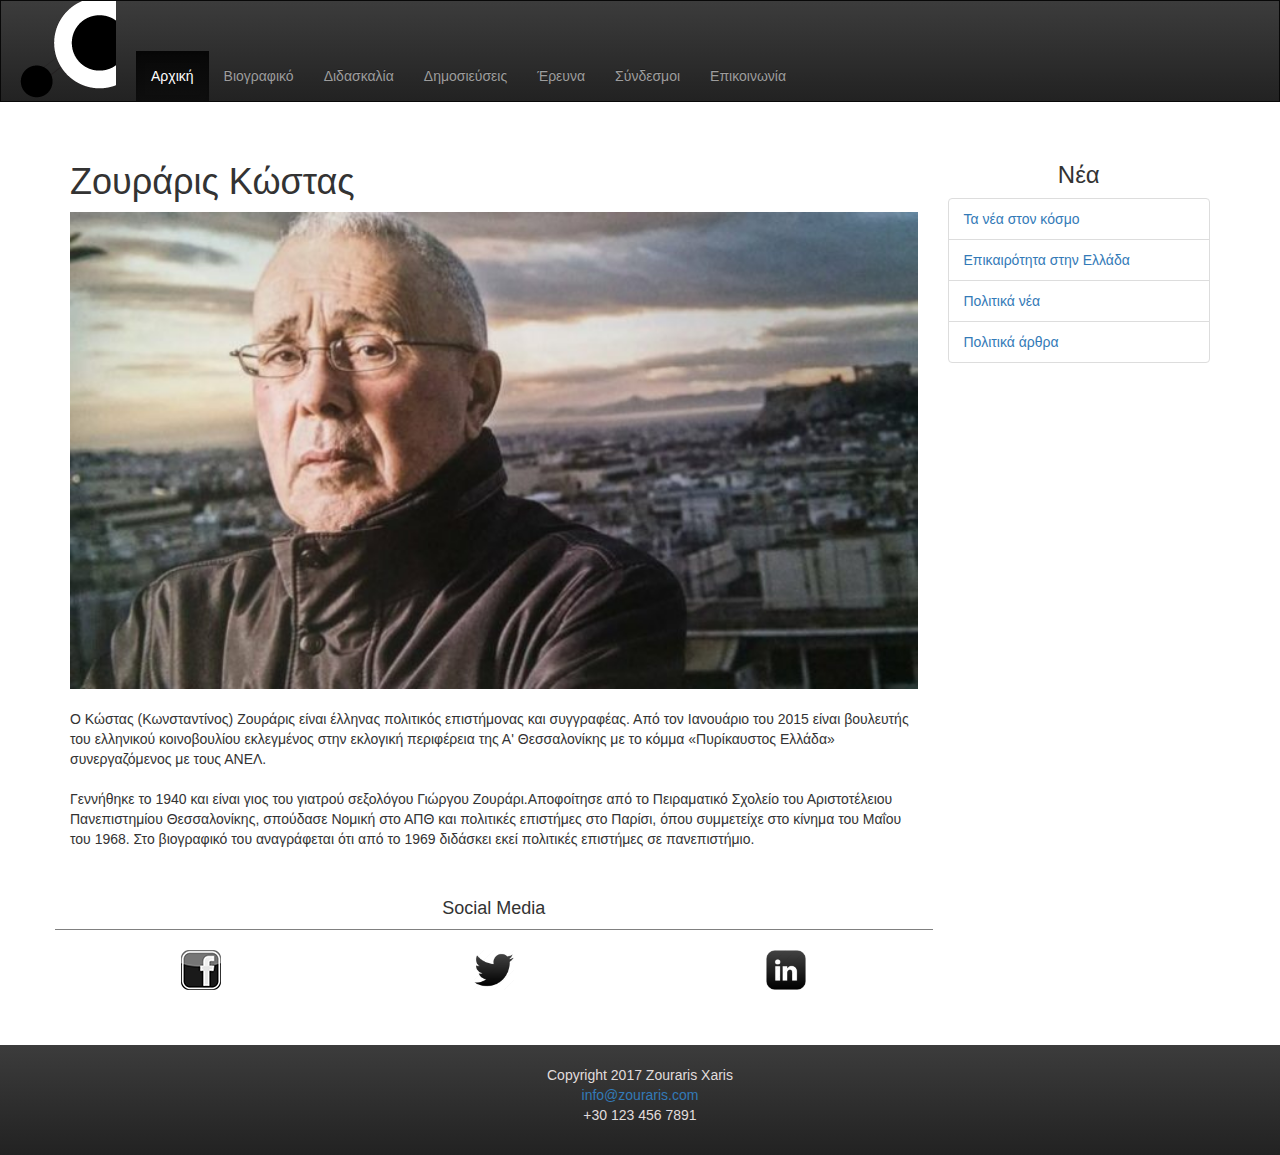
<file: index.html>
<!DOCTYPE html>
<html xmlns="http://www.w3.org/1999/xhtml" lang="el"> 
    <head> 
        <meta charset="UTF-8">
        <title>Κώστας Ζουράρις</title> 
        <link rel="icon" href="assets/favicon.png" type="image/x-icon"/>
        <link rel="shortcut icon" href="assets/favicon.png" type="image/x-icon"/>
        <link rel="stylesheet" href= "assets/lib/bootstrap/css/bootstrap-theme.min.css">
        <link rel="stylesheet" href= "assets/lib/bootstrap/css/bootstrap-theme.min.css.map">
        <link rel="stylesheet" href= "assets/lib/bootstrap/css/bootstrap.min.css">
        <script type="text/javascript" src="assets/lib/bootstrap/js/bootstrap.js"></script>
        <script type="text/javascript" src="assets/lib/bootstrap/js/bootstrap.min.js"></script>
        <script type="text/javascript" src="assets/lib/bootstrap/js/npm.js"></script>
        <link rel="stylesheet" href="https://maxcdn.bootstrapcdn.com/bootstrap/3.3.7/css/bootstrap.min.css">
        <script src="https://ajax.googleapis.com/ajax/libs/jquery/3.1.1/jquery.min.js"></script>
        <script src="https://maxcdn.bootstrapcdn.com/bootstrap/3.3.7/js/bootstrap.min.js"></script>
        <link rel="stylesheet" href="assets/style.min.css">
        <meta name="viewport" content="width=device-width, initial-scale=1">
    </head> 
    <body>
 
        <nav class="navbar navbar-inverse">
          <div class="container-fluid">
            <div class="navbar-header">
              <button type="button" class="navbar-toggle" data-toggle="collapse" data-target="#myNavbar">
                <span class="icon-bar"></span>
                <span class="icon-bar"></span>
                <span class="icon-bar"></span>
              </button>
            <a href="index.html" style=" margin-top:0px"><img src="assets/Zouraris.png"  alt="logo"></a>
            </div>
            <div class="collapse navbar-collapse" id="myNavbar">
              <ul class="nav navbar-nav">
                <li class="active"><a href="index.html">Αρχική</a></li>
                <li><a href="bio.html">Βιογραφικό <span class="sr-only">(current)</span></a></li>
                <li><a href="teaching.html">Διδασκαλία</a></li>
                <li><a href="publications.html">Δημοσιεύσεις</a></li>
                <li><a href="research.html">Έρευνα</a></li>
                <li><a href="links.html">Σύνδεσμοι</a></li>
                <li><a href="contact.html">Επικοινωνία</a></li>
              </ul>
            </div>
          </div>
        </nav>
        <div class="col-md-12 content">
            <div class="container">
                <div class="row">
                  <div class="main-content col-md-9">
                      <h1>Ζουράρις Κώστας</h1>
                      <img id="profil" src="assets/zoyraris-portrait.jpg" alt="profil foto">
                      <p>
                      Ο Κώστας (Κωνσταντίνος) Ζουράρις είναι έλληνας πολιτικός επιστήμονας και συγγραφέας. Από τον Ιανουάριο του 2015 είναι βουλευτής του ελληνικού κοινοβουλίου εκλεγμένος στην εκλογική περιφέρεια της Α' Θεσσαλονίκης με το κόμμα «Πυρίκαυστος Ελλάδα» συνεργαζόμενος με τους ΑΝΕΛ.
                      </p>
                      <p>
                      Γεννήθηκε το 1940 και είναι γιος του γιατρού σεξολόγου Γιώργου Ζουράρι.Αποφοίτησε από το Πειραματικό Σχολείο του Αριστοτέλειου Πανεπιστημίου Θεσσαλονίκης, σπούδασε Νομική στο ΑΠΘ και πολιτικές επιστήμες στο Παρίσι, όπου συμμετείχε στο κίνημα του Μαΐου του 1968. Στο βιογραφικό του αναγράφεται ότι από το 1969 διδάσκει εκεί πολιτικές επιστήμες σε πανεπιστήμιο.
                      </p>
                      <div class="social row">
                          <h4>Social Media</h4>
                          <div class="col-md-4">
                              <a href="https://www.facebook.com/" target="_blank">
                                  <img src="assets/fb40.png" width="40" height="40" alt="Facebook">
                              </a>
                          </div>
                          <div class="col-md-4">
                              <a href="https://twitter.com/?lang=en" target="_blank" >
                                  <img src="assets/twitter%2040.png" width="40" height="40" alt="Twitter" >
                              </a>
                          </div>
                          <div class="col-md-4">
                              <a href="https://www.linkedin.com/uas/login" target="_blank">
                                  <img src="assets/linkedin%2040.png" width="40" height="40" alt="Linkedin">
                              </a>
                          </div>
                      </div>
                  </div>
                  <aside class="col-md-3">
                    <header>
                      <h3>Νέα</h3>
                    </header>
                    <ul class="list-group">
                      <li class="list-group-item"><a href="http://www.bbc.com/news" target="_blank">Τα νέα στον κόσμο </a></li>
                      <li class="list-group-item"><a href="http://www.in.gr/" target="_blank">Επικαιρότητα στην Ελλάδα </a></li>
                      <li class="list-group-item"><a href="http://newpost.gr/politiki" target="_blank">Πολιτικά νέα </a></li>
                      <li class="list-group-item"><a href="https://www.eklogika.gr/articles" target="_blank">Πολιτικά άρθρα </a></li>
                      </ul>
                  </aside>
              </div>
            </div>
        </div>
        <div class="col-md-12">
            <footer class="row navbar-inverse bg-inverse">
                <div class="container">
                    <ul>
                      <li>Copyright 2017 Zouraris Xaris</li>
                      <li><a href="mailto:info@zouraris.com">info@zouraris.com</a></li>
                      <li>+30 123 456 7891</li>
                    </ul> 
                </div>
            </footer>
        </div>
        
    </body> 
</html>
</file>
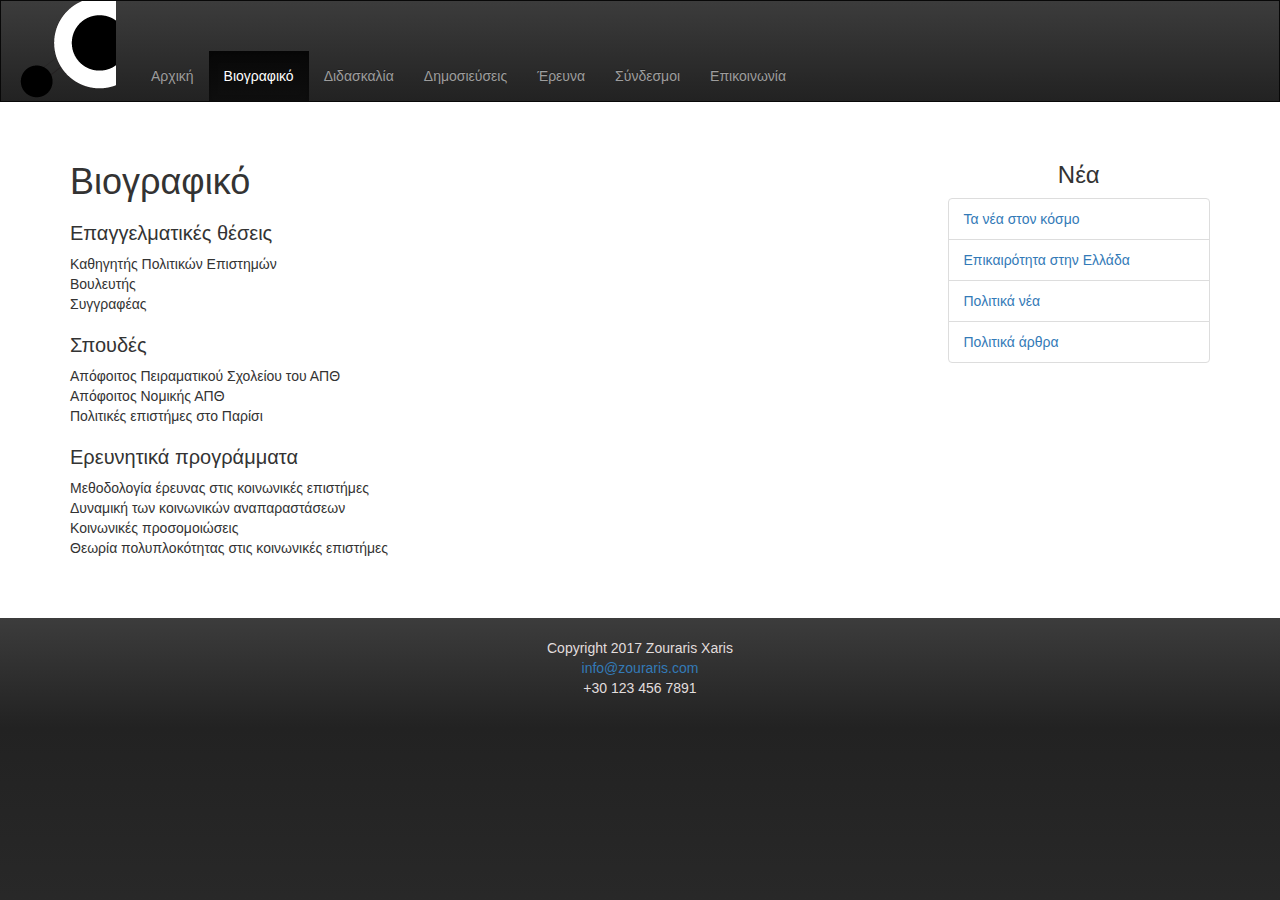
<file: bio.html>
<!DOCTYPE html>
<html xmlns="http://www.w3.org/1999/xhtml" lang="el"> 
    <head> 
        <meta charset="UTF-8">
        <title>Κώστας Ζουράρις</title> 
        <link rel="icon" href="assets/favicon.png" type="image/x-icon"/>
        <link rel="shortcut icon" href="assets/favicon.png" type="image/x-icon"/>
        <link rel="stylesheet" href= "assets/lib/bootstrap/css/bootstrap-theme.min.css">
        <link rel="stylesheet" href= "assets/lib/bootstrap/css/bootstrap-theme.min.css.map">
        <link rel="stylesheet" href= "assets/lib/bootstrap/css/bootstrap.min.css">
        <script type="text/javascript" src="assets/lib/bootstrap/js/bootstrap.js"></script>
        <script type="text/javascript" src="assets/lib/bootstrap/js/bootstrap.min.js"></script>
        <script type="text/javascript" src="assets/lib/bootstrap/js/npm.js"></script>
        <link rel="stylesheet" href="https://maxcdn.bootstrapcdn.com/bootstrap/3.3.7/css/bootstrap.min.css">
        <script src="https://ajax.googleapis.com/ajax/libs/jquery/3.1.1/jquery.min.js"></script>
        <script src="https://maxcdn.bootstrapcdn.com/bootstrap/3.3.7/js/bootstrap.min.js"></script>
        <link rel="stylesheet" href="assets/style.min.css">
        <meta name="viewport" content="width=device-width, initial-scale=1">
        
        
    </head> 
    <body>
        <nav class="navbar navbar-inverse"> 
          <div class="container-fluid">
            <div class="navbar-header">
              <button type="button" class="navbar-toggle" data-toggle="collapse" data-target="#myNavbar">
                <span class="icon-bar"></span>
                <span class="icon-bar"></span>
                <span class="icon-bar"></span>                        
              </button>
            <a href="index.html" style=" margin-top:0px"><img src="assets/Zouraris.png" alt="logo"></a>       
            </div>
            <div class="collapse navbar-collapse" id="myNavbar">
              <ul class="nav navbar-nav">
                <li><a href="index.html">Αρχική</a></li>
                <li class="active"><a href="bio.html">Βιογραφικό <span class="sr-only">(current)</span></a></li>
                <li><a href="teaching.html">Διδασκαλία</a></li>
                <li><a href="publications.html">Δημοσιεύσεις</a></li>
                <li><a href="research.html">Έρευνα</a></li>
                <li><a href="links.html">Σύνδεσμοι</a></li>
                <li><a href="contact.html">Επικοινωνία</a></li>   
              </ul>
            </div>
          </div>
        </nav>
        <div class="col-md-12 content">
            <div class="container">
                <div class="row">
                    <div class="main-content col-md-9">
                        <h1>Βιογραφικό </h1>
                        <p>
                          <h2>Επαγγελματικές θέσεις</h2>
                          <ul class="list-group list-unstyled">
                              <li>Καθηγητής Πολιτικών Επιστημών </li>
                              <li>Βουλευτής</li>
                              <li>Συγγραφέας</li>
                          </ul>
                        </p>    
                        <p>
                          <h2>Σπουδές</h2>
                          <ul class="list-group list-unstyled">
                              <li>Απόφοιτος Πειραματικού Σχολείου του ΑΠΘ </li>
                              <li>Απόφοιτος Νομικής ΑΠΘ </li>
                              <li>Πολιτικές επιστήμες στο Παρίσι</li>
                           </ul>
                        </p>
                        <p>
                          <h2>Ερευνητικά προγράμματα</h2>
                          <ul class="list-group list-unstyled">
                              <li>Μεθοδολογία έρευνας στις κοινωνικές επιστήμες </li>
                              <li>Δυναμική των κοινωνικών αναπαραστάσεων </li>
                              <li>Κοινωνικές προσομοιώσεις </li>
                              <li>Θεωρία πολυπλοκότητας στις κοινωνικές επιστήμες  </li>
                           </ul>
                        </p>
                    </div>
                    <aside class="col-md-3">
                      <header>
                        <h3>Νέα</h3>
                      </header>
                      <ul class="list-group">
                        <li class="list-group-item"><a href="http://www.bbc.com/news" target="_blank">Τα νέα στον κόσμο </a></li>
                        <li class="list-group-item"><a href="http://www.in.gr/" target="_blank">Επικαιρότητα στην Ελλάδα </a></li>
                        <li class="list-group-item"><a href="http://newpost.gr/politiki" target="_blank">Πολιτικά νέα </a></li>
                        <li class="list-group-item"><a href="https://www.eklogika.gr/articles" target="_blank">Πολιτικά άρθρα </a></li>
                      </ul>
                    </aside>
                </div>
            </div>
        </div>
        <div class="col-md-12">
            <footer class="row navbar-inverse bg-inverse">
                <div class="container">
                    <ul>
                      <li>Copyright 2017 Zouraris Xaris</li>
                      <li><a href="mailto:info@zouraris.com">info@zouraris.com</a></li>
                      <li>+30 123 456 7891</li>
                    </ul> 
                </div>
            </footer>
        </div>
    </body> 
</html>
</file>
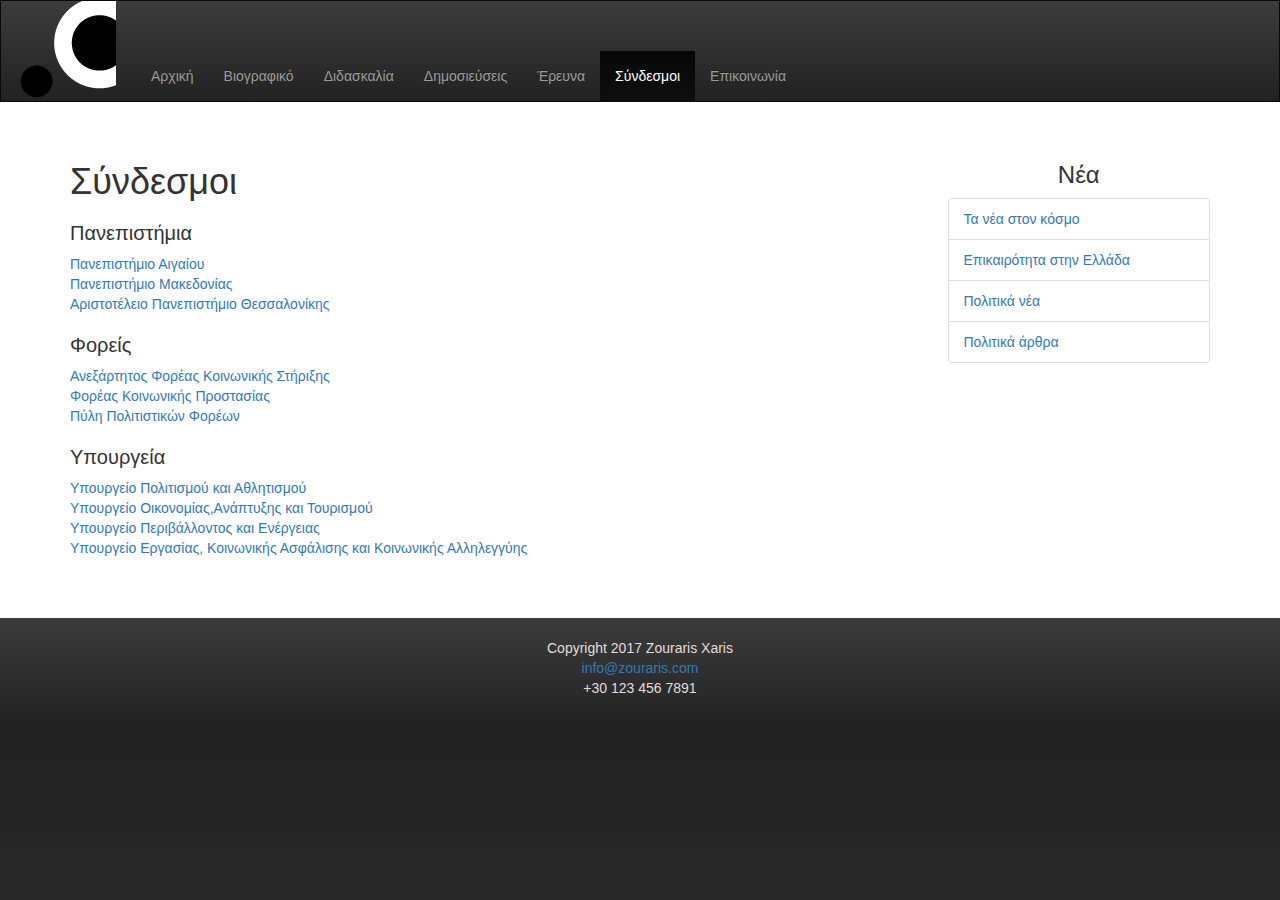
<file: links.html>
<!DOCTYPE html>
<html xmlns="http://www.w3.org/1999/xhtml" lang="el"> 
    <head> 
        <meta charset="UTF-8">
        <title>Κώστας Ζουράρις</title> 
        <link rel="icon" href="assets/favicon.png" type="image/x-icon"/>
        <link rel="shortcut icon" href="assets/favicon.png" type="image/x-icon"/>
        <link rel="stylesheet" href= "assets/lib/bootstrap/css/bootstrap-theme.min.css">
        <link rel="stylesheet" href= "assets/lib/bootstrap/css/bootstrap-theme.min.css.map">
        <link rel="stylesheet" href= "assets/lib/bootstrap/css/bootstrap.min.css">
        <script type="text/javascript" src="assets/lib/bootstrap/js/bootstrap.js"></script>
        <script type="text/javascript" src="assets/lib/bootstrap/js/bootstrap.min.js"></script>
        <script type="text/javascript" src="assets/lib/bootstrap/js/npm.js"></script>
        <link rel="stylesheet" href="https://maxcdn.bootstrapcdn.com/bootstrap/3.3.7/css/bootstrap.min.css">
        <script src="https://ajax.googleapis.com/ajax/libs/jquery/3.1.1/jquery.min.js"></script>
        <script src="https://maxcdn.bootstrapcdn.com/bootstrap/3.3.7/js/bootstrap.min.js"></script>
        <link rel="stylesheet" href="assets/style.min.css">
        <meta name="viewport" content="width=device-width, initial-scale=1">
        
    </head> 
    <body>
        <nav class="navbar navbar-inverse">
          <div class="container-fluid">
            <div class="navbar-header">
              <button type="button" class="navbar-toggle" data-toggle="collapse" data-target="#myNavbar">
                <span class="icon-bar"></span>
                <span class="icon-bar"></span>
                <span class="icon-bar"></span>
              </button>
            <a href="index.html" style=" margin-top:0px"><img src="assets/Zouraris.png"  alt="logo"></a>
            </div>
            <div class="collapse navbar-collapse" id="myNavbar">
              <ul class="nav navbar-nav">
                <li><a href="index.html">Αρχική</a></li>
                <li><a href="bio.html">Βιογραφικό <span class="sr-only">(current)</span></a></li>
                <li><a href="teaching.html">Διδασκαλία</a></li>
                <li><a href="publications.html">Δημοσιεύσεις</a></li>
                <li><a href="research.html">Έρευνα</a></li>
                <li class="active"><a href="links.html">Σύνδεσμοι</a></li>
                <li><a href="contact.html">Επικοινωνία</a></li>
              </ul>
            </div>
          </div>
        </nav>
        <div class="col-md-12 content">
            <div class="container">
                <div class="row">
                    <div class="main-content col-md-9">
                        <h1>Σύνδεσμοι </h1>
                        <p>
                          <h2>Πανεπιστήμια</h2>
                          <ul class="list-group list-unstyled">
                            <li><a href="http://www.aegean.gr/" target="_blank">Πανεπιστήμιο Αιγαίου </a></li>
                            <li><a href="http://www.uom.gr/modules.php?op=modload&name=Departments&file=index&categorymenu=2" target="_blank">Πανεπιστήμιο Μακεδονίας </a></li>
                            <li><a href="https://www.auth.gr/" target="_blank">Αριστοτέλειο Πανεπιστήμιο Θεσσαλονίκης</a></li>
                          </ul>
                        </p>     
                        <p>
                          <h2>Φορείς</h2>
                          <ul class="list-group list-unstyled">
                            <li> <a href="https://www.socialsupport.gov.cy/" target="_blank">Ανεξάρτητος Φορέας Κοινωνικής Στήριξης </a></li>
                            <li><a href="https://et.diavgeia.gov.gr/f/fkpaadimtrif" target="_blank">Φορέας Κοινωνικής Προστασίας</a> </li>
                            <li><a href="http://drasis.culture.gr/" target="_blank"> Πύλη Πολιτιστικών Φορέων</a> </li>
                           </ul>
                        </p>
                        <p>
                          <h2>Υπουργεία</h2>
                          <ul class="list-group list-unstyled">
                            <li><a href="http://www.minedu.gov.gr/" target="_blank"> Υπουργείο Πολιτισμού και Αθλητισμού </a> </li>
                            <li><a href="http://www.mnec.gr/" target="_blank">Υπουργείο Οικονομίας,Ανάπτυξης και Τουρισμού </a>  </li>
                            <li><a href="http://www.ypeka.gr/" target="_blank"> Υπουργείο Περιβάλλοντος και Ενέργειας </a> </li>
                            <li><a href="http://www.ypakp.gr/" target="_blank"> Υπουργείο Εργασίας, Κοινωνικής Ασφάλισης και Κοινωνικής Αλληλεγγύης</a></li>
                           </ul>
                        </p>
                    </div>
                  <aside class="col-md-3">
                    <header>
                      <h3>Νέα</h3>
                    </header>
                    <ul class="list-group">
                      <li class="list-group-item"><a href="http://www.bbc.com/news" target="_blank">Τα νέα στον κόσμο </a></li>
                      <li class="list-group-item"><a href="http://www.in.gr/" target="_blank">Επικαιρότητα στην Ελλάδα </a></li>
                      <li class="list-group-item"><a href="http://newpost.gr/politiki" target="_blank">Πολιτικά νέα </a></li>
                      <li class="list-group-item"><a href="https://www.eklogika.gr/articles" target="_blank">Πολιτικά άρθρα </a></li>
                    </ul>
                  </aside>
                </div>
            </div>
        </div>
        <div class="col-md-12">
            <footer class="row navbar-inverse bg-inverse">
                <div class="container">
                    <ul>
                      <li>Copyright 2017 Zouraris Xaris</li>
                      <li><a href="mailto:info@zouraris.com">info@zouraris.com</a></li>
                      <li>+30 123 456 7891</li>
                    </ul> 
                </div>
            </footer>
        </div>
        
    </body> 
</html>
</file>
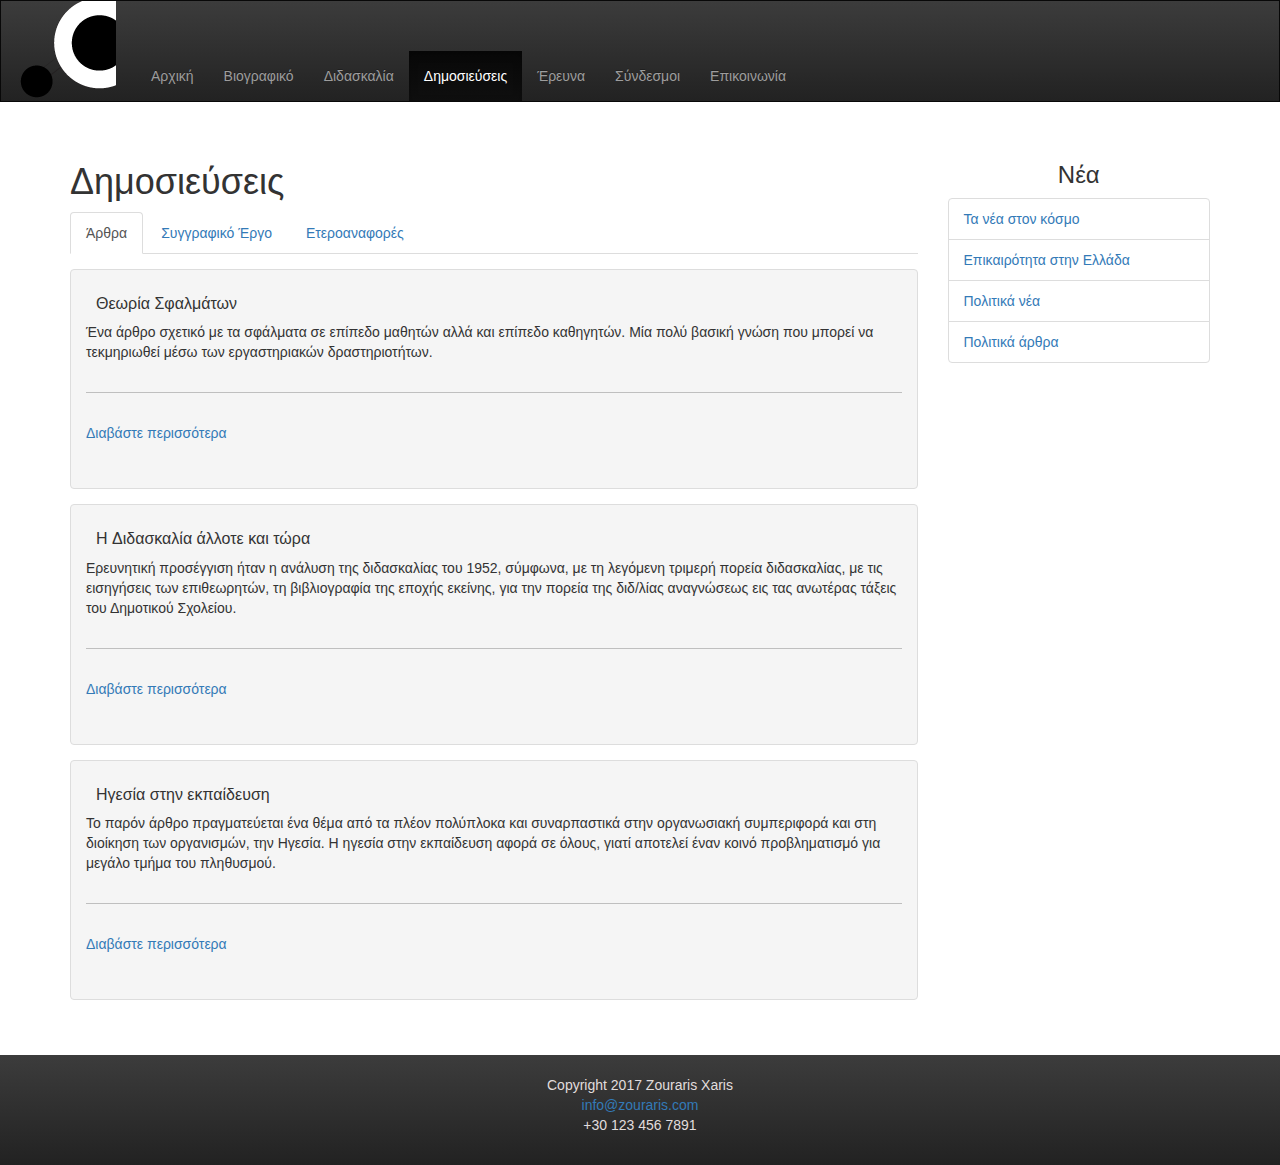
<file: publications.html>
<!DOCTYPE html>
<html xmlns="http://www.w3.org/1999/xhtml" lang="el"> 
    <head> 
        <meta charset="UTF-8">
        <title>Κώστας Ζουράρις</title> 
        <link rel="icon" href="assets/favicon.png" type="image/x-icon"/>
        <link rel="shortcut icon" href="assets/favicon.png" type="image/x-icon"/>
        <link rel="stylesheet" href= "assets/lib/bootstrap/css/bootstrap-theme.min.css">
        <link rel="stylesheet" href= "assets/lib/bootstrap/css/bootstrap-theme.min.css.map">
        <link rel="stylesheet" href= "assets/lib/bootstrap/css/bootstrap.min.css">
        <script type="text/javascript" src="assets/lib/bootstrap/js/bootstrap.js"></script>
        <script type="text/javascript" src="assets/lib/bootstrap/js/bootstrap.min.js"></script>
        <script type="text/javascript" src="assets/lib/bootstrap/js/npm.js"></script>
        <link rel="stylesheet" href="https://maxcdn.bootstrapcdn.com/bootstrap/3.3.7/css/bootstrap.min.css">
        <script src="https://ajax.googleapis.com/ajax/libs/jquery/3.1.1/jquery.min.js"></script>
        <script src="https://maxcdn.bootstrapcdn.com/bootstrap/3.3.7/js/bootstrap.min.js"></script>
        <script type="text/javascript" src="assets/expandtext.min.js"></script>
        <script type="text/javascript" src="assets/expandstext.min.js"></script>
        <script type="text/javascript" src="assets/expandsstext.min.js"></script>
        <link rel="stylesheet" href="assets/style.min.css">
        <meta name="viewport" content="width=device-width, initial-scale=1">
        
    </head> 
    <body>
       <nav class="navbar navbar-inverse">
        <div class="container-fluid">
          <div class="navbar-header">
            <button type="button" class="navbar-toggle" data-toggle="collapse" data-target="#myNavbar">
              <span class="icon-bar"></span>
              <span class="icon-bar"></span>
              <span class="icon-bar"></span>
            </button>
          <a href="index.html" style=" margin-top:0px"><img src="assets/Zouraris.png"  alt="logo"></a>
          </div>
          <div class="collapse navbar-collapse" id="myNavbar">
            <ul class="nav navbar-nav">
              <li ><a href="index.html">Αρχική</a></li>
              <li><a href="bio.html">Βιογραφικό <span class="sr-only">(current)</span></a></li>
              <li><a href="teaching.html">Διδασκαλία</a></li>
              <li class="active"><a href="publications.html">Δημοσιεύσεις</a></li>
              <li><a href="research.html">Έρευνα</a></li>
              <li><a href="links.html">Σύνδεσμοι</a></li>
              <li><a href="contact.html">Επικοινωνία</a></li>
            </ul>
          </div>
        </div>
      </nav>
        <div class="col-md-12 content">
          <div class="container">
            <div class="row">
              <div class="main-content col-md-9">
                <h1>Δημοσιεύσεις</h1>
                <!-- Nav tabs -->
                <ul class="nav nav-tabs" role="tablist">
                  <li role="presentation" class="active"><a href="#home" aria-controls="home" role="tab" data-toggle="tab">Άρθρα</a></li>
                  <li role="presentation"><a href="#profile" aria-controls="profile" role="tab" data-toggle="tab">Συγγραφικό Έργο</a></li>
                  <li role="presentation"><a href="#messages" aria-controls="messages" role="tab" data-toggle="tab">Ετεροαναφορές</a></li>
                </ul>
                <!-- Tab panes -->
                <div class="tab-content">
                  <div role="tabpanel" class="tab-pane active" id="home">  
                     <div class="publicationArticle">
                          <h4 class="panel-title">Θεωρία Σφαλμάτων </h4>  
                          <div class="excerpt">
                            <p>Ένα άρθρο σχετικό με τα σφάλματα σε επίπεδο μαθητών αλλά και επίπεδο καθηγητών.
                            Μία πολύ βασική γνώση που μπορεί να τεκμηριωθεί μέσω των εργαστηριακών δραστηριοτήτων.</p>
                          </div>  
                          <div class="continueArticle">
                            <p>Κάθε μέτρηση είναι η σύγκριση ενός μεγέθους με κάποιο άλλο που παίρνουμε ως μονάδα. Η διαδικασία της μέτρησης εμπεριέχει πάντοτε ένα σφάλμα.
                            Με άλλα λόγια ποτέ δεν μπορούμε να μετρήσουμε ένα μέγεθος με απόλυτη ακρίβεια. Αυτό το γεγονός είναι δυνατό να το αντιληφθούμε καλύτερα αν
                            θεωρήσουμε ότι όλα τα μεγέθη που θέλουμε να μετρήσουμε είναι άρρητοι αριθμοί. Δηλαδή αριθμοί με άπειρα και μη περιοδικά ψηφία. Έτσι όταν
                            δίνουμε το αποτέλεσμα μιας μέτρησης, αυτό είναι πάντα μια προσέγγιση της πραγματικής τιμής. Το πόσο κοντά είναι αυτή η προσέγγιση στο
                            πραγματικό μέγεθος με το συγκεκριμένο πείραμα,  εξαρτάται τόσο από την ακρίβεια των οργάνων που χρησιμοποιούμε όσο και από τις δεξιότητες
                            του πειραματιστή.</p>
                          <div>
                                <p>Δείτε ολόκληρο το <a href="http://dide.ker.sch.gr/ekfe/epiloges/6_artra/diafora_epistimoarthra.html" target="_blank">άρθρο</a></p>
                          </div>
                         </div>  
                          <div class="expand">
                              <a href="#" data-description="Διαβάστε λιγότερα">Διαβάστε περισσότερα
                                  <span class="downIcon"></span>
                              </a>
                          </div> 
                     </div>
                     <div class="publicationArticles">
                          <h4 class="panel-title">H Διδασκαλία άλλοτε και τώρα </h4>  
                          <div class="excerpt">
                            <p>Ερευνητική προσέγγιση ήταν η ανάλυση της διδασκαλίας του 1952, σύμφωνα, με τη λεγόμενη τριμερή πορεία 
                                διδασκαλίας, με τις εισηγήσεις των  επιθεωρητών, τη βιβλιογραφία της εποχής εκείνης, για την πορεία 
                                της διδ/λίας αναγνώσεως εις τας ανωτέρας τάξεις του Δημοτικού  Σχολείου.</p>
                          </div>  
                          <div class="continueArticles">
                            <p>Εστιάσαμε  στην επιρροή της διδασκαλίας από τους μεγάλους διδασκάλους-εκπαιδευτικούς του διδασκαλείου της
                                Θεσσαλονίκης, Παπανούτσο και  Οικονόμου. Συγκεκριμένα αναλύθηκε χειρόγραφη εισήγηση της Δασκάλας-Διευθύντριας
                                σε ενδοσχολική επιμόρφωση του Σχολείου το 1952. Αναλύσαμε  το περιεχόμενο της διδακτικής, τη θεμελίωση των 
                                βασικών παιδαγωγικών αρχών και πρακτικών, τη μάθηση και τη διδασκαλία, τις διδακτικές αρχές του μαθήματος 
                                της γλώσσας, τη μεθοδολογία και τις μεθόδους  της παιδαγωγικής επιστήμης και φτάσαμε στην ομαδοσυνεργατική 
                                διδασκαλία του σήμερα, η οποία εξασφαλίζει συνθήκες  αυθεντικής επικοινωνίας, με όρους ισότιμης συμμετοχής.</p>
                          <div>
                                <p>Δείτε ολόκληρο το <a href="http://www.scientific-journal-articles.org/greek/free-online-journals/education/education-articles/gaitanidou-athanasia/gaitanidou-athanasia-teaching-past-and-present.htm" target="_blank">άρθρο</a></p>
                          </div>
                         </div>  
                          <div class="expands">
                              <a href="#" data-description="Διαβάστε λιγότερα">Διαβάστε περισσότερα
                                  <span class="downIcon"></span>
                              </a>
                          </div> 
                     </div>
                     <div class="publicationArticless">
                          <h4 class="panel-title">Ηγεσία στην εκπαίδευση </h4>  
                          <div class="excerpt">
                            <p>Το παρόν άρθρο πραγματεύεται ένα θέμα από τα πλέον πολύπλοκα και συναρπαστικά στην οργανωσιακή 
                                συμπεριφορά και στη διοίκηση των οργανισμών, την Ηγεσία. Η ηγεσία στην εκπαίδευση αφορά σε όλους, 
                                γιατί αποτελεί έναν κοινό προβληματισμό για μεγάλο τμήμα του πληθυσμού.</p>
                          </div>  
                          <div class="continueArticless">
                            <p>Η πολιτεία οφείλει να λάβει υπόψη τις όλο και αυξανόμενες εκπαιδευτικές ανάγκες με το τεράστιο κοινωνικό 
                                και οικονομικό κόστος. Συγχρόνως απαιτείται η σωστή ηγεσία καθοδήγηση από εξειδικευμένα άτομα προκειμένου 
                                να αναβαθμίσουν και να βελτιώσουν ποιοτικά το δημόσιο τομέα παιδείας, καταπολεμώντας τις δυσκολίες στην 
                                εφαρμογή της, όπως έλλειψη εξιδεικευμένου προσωπικού,  έλλειψη χρονοδιαγραμμάτων, γραφειοκρατία, οικονομική 
                                ύφεση.
                              </p>
                              <p>Η αναφορά στις έννοιες που μελετώνται, τα είδη ηγεσίας στην εκπαίδευση, οι σύγχρονες μορφές ηγεσίας, η 
                                  εφαρμογή τους ή μη στην Ελλάδα και την Ευρώπη, έγινε με τη χρήση διαθέσιμων δεικτών από την Ελληνική 
                                  Στατιστική Υπηρεσία και του Υπουργείου  Παιδείας, από συστηματική βιβλιογραφική ανασκόπηση, καθώς και 
                                  από αναζήτηση στο διαδίκτυο.</p>
                          <div>
                                <p>Δείτε ολόκληρο το <a href="http://www.scientific-journal-articles.org/greek/free-online-journals/education/education-articles/mouriki-maria/leadership-in-education-maria-mouriki.htm" target="_blank">άρθρο</a></p>
                          </div>
                         </div>  
                          <div class="expandss">
                              <a href="#" data-description="Διαβάστε λιγότερα">Διαβάστε περισσότερα
                                  <span class="downIcon"></span>
                              </a>
                          </div> 
                     </div>
                  </div>
                  <div role="tabpanel" class="tab-pane" id="profile">
                    <p>
                      <ul class="list-unstyled">
                        <li>
                          <div class="row">
                            <div class="col-sm-3">
                              <img src="assets/book1.jpg" width="162" height="253" alt="Book 1">
                            </div>
                            <div class="col-sm-9">
                              <h3>Ελληνική Δημοκρατία</h3>
                              <span>
                                Το νέο βιβλίο του Κώστα Ζουράρι για την Ελληνική Δημοκρατία αποτελεί ουσιαστικά ένα διάλογο με εταίρους/συν-πολίτες του,
                                για το δημοκρατικό καθεστώς μετά την λεγόμενη "μεταπολίτευση", την πτώση της Χούντας. Με συνεχείς αναδρομές στην πρώτη
                                μεταπολίτευση του εμφυλίου 1946-1949, συμβάλει στην κατανόηση για την δεύτερη μεταπολίτευση της χώρας.
                              </span>
                            </div>
                          </div>
                        </li>
                        <li>
                          <div class="row">
                            <div class="col-sm-3">
                              <img src="assets/book%202.jpg" width="162" height="253" alt="Book 1">
                            </div>
                            <div class="col-sm-9">
                              <h3>Εν αινίγματι πρόσωπα</h3>
                              <span>Μαρτυρίκια προσωποκεντρικής πολιτικής</span>
                            </div>
                          </div>
                        </li>
                        <li>
                          <div class="row">
                            <div class="col-sm-3">
                              <img src="assets/book%203.jpg" width="162" height="253" alt="Book 1">
                            </div>
                            <div class="col-sm-9">
                              <h3>'ξηγητάρια</h3>
                              <span>Μια φορά κι ένα καιρό ήταν ένας γλυκούλης κούνουψ, μικρούλης, γαλανός και γρήγορος σαν κούνουψ.
                                Πριν όμως από τον γαλανό μικρούλη κούνουψ, ήταν ένας μεγάλος ιέραξ, τρομερός λαίλαψ, κι όλο κυνηγούσε τον γαλανούλη κούνουψ, για να του μάθει ορθογραφία.Μαθηματικά δεν ήξερε ο ιέραξ.
                              </span>
                            </div>
                          </div>
                        </li>
                      </ul>
                    </p>
                  </div>
                  <div role="tabpanel" class="tab-pane" id="messages">
                    <p>
                    <ul class="list-group list-unstyled">
                      <li>Θεωρία Σφαλμάτων (104) </li>
                      <li>H Διδασκαλία άλλοτε και τώρα (205) </li>
                      <li>Ηγεσία στην εκπαίδευση (140)  </li>
                    </ul>
                    </p>
                  </div>
                </div>
              </div>
              <aside class="col-md-3">
                <header>
                  <h3>Νέα</h3>
                </header>
                <ul class="list-group">
                  <li class="list-group-item"><a href="http://www.bbc.com/news" target="_blank">Τα νέα στον κόσμο </a></li>
                  <li class="list-group-item"><a href="http://www.in.gr/" target="_blank">Επικαιρότητα στην Ελλάδα </a></li>
                  <li class="list-group-item"><a href="http://newpost.gr/politiki" target="_blank">Πολιτικά νέα </a></li>
                  <li class="list-group-item"><a href="https://www.eklogika.gr/articles" target="_blank">Πολιτικά άρθρα </a></li>
                </ul>
              </aside>
            </div>
          </div>
        </div>
        <div class="col-md-12">
            <footer class="row navbar-inverse bg-inverse">
                <div class="container">
                    <ul>
                      <li>Copyright 2017 Zouraris Xaris</li>
                      <li><a href="mailto:info@zouraris.com">info@zouraris.com</a></li>
                      <li>+30 123 456 7891</li>
                    </ul> 
                </div>
            </footer>
        </div>
    </body> 
</html>
</file>
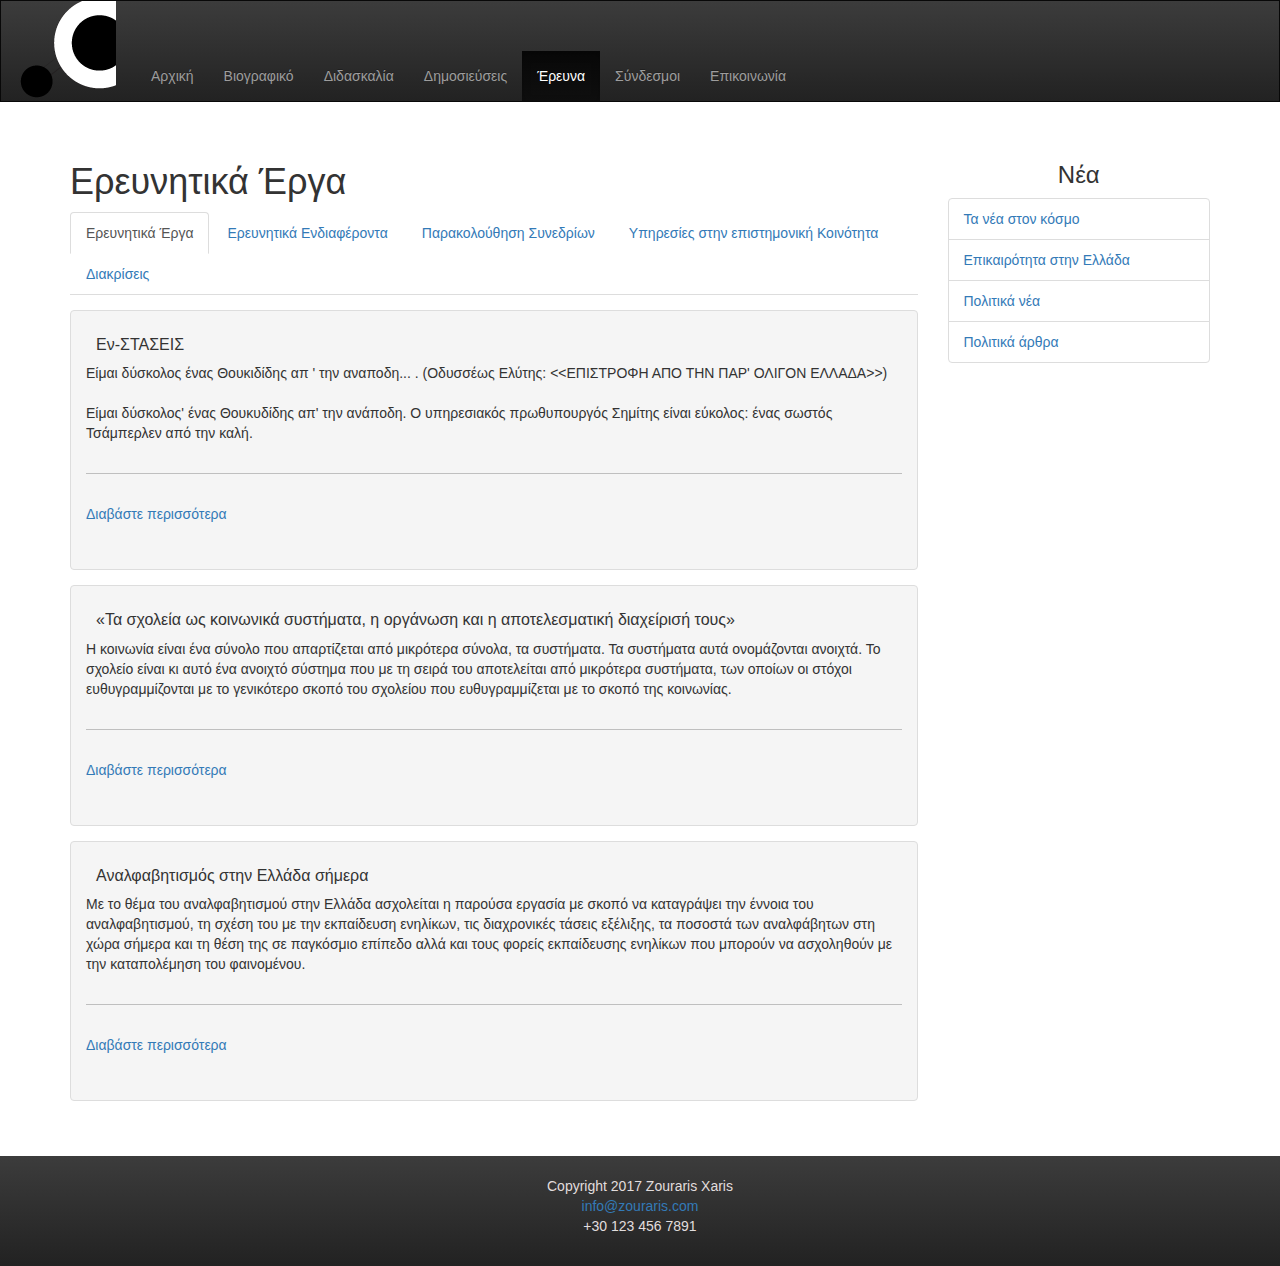
<file: research.html>
<!DOCTYPE html>
<html xmlns="http://www.w3.org/1999/xhtml" lang="el"> 
    <head> 
        <meta charset="UTF-8">
        <title>Κώστας Ζουράρις</title> 
        <link rel="icon" href="assets/favicon.png" type="image/x-icon"/>
        <link rel="shortcut icon" href="assets/favicon.png" type="image/x-icon"/>
        <link rel="stylesheet" href= "assets/lib/bootstrap/css/bootstrap-theme.min.css">
        <link rel="stylesheet" href= "assets/lib/bootstrap/css/bootstrap-theme.min.css.map">
        <link rel="stylesheet" href= "assets/lib/bootstrap/css/bootstrap.min.css">
        <script type="text/javascript" src="assets/lib/bootstrap/js/bootstrap.js"></script>
        <script type="text/javascript" src="assets/lib/bootstrap/js/bootstrap.min.js"></script>
        <script type="text/javascript" src="assets/lib/bootstrap/js/npm.js"></script>
        <link rel="stylesheet" href="https://maxcdn.bootstrapcdn.com/bootstrap/3.3.7/css/bootstrap.min.css">
        <script src="https://ajax.googleapis.com/ajax/libs/jquery/3.1.1/jquery.min.js"></script>
        <script src="https://maxcdn.bootstrapcdn.com/bootstrap/3.3.7/js/bootstrap.min.js"></script>
        <script type="text/javascript" src="assets/expandtext.min.js"></script>
        <script type="text/javascript" src="assets/expandstext.min.js"></script>
        <script type="text/javascript" src="assets/expandsstext.min.js"></script>
        <link rel="stylesheet" href="assets/style.min.css">
        <meta name="viewport" content="width=device-width, initial-scale=1">
        
    </head> 
    <body>
        <nav class="navbar navbar-inverse"> 

          <div class="container-fluid">

            <div class="navbar-header">
              <button type="button" class="navbar-toggle" data-toggle="collapse" data-target="#myNavbar">
                <span class="icon-bar"></span>
                <span class="icon-bar"></span>
                <span class="icon-bar"></span>                        
              </button>
            <a href="index.html" style=" margin-top:0px"><img src="assets/Zouraris.png" alt="logo"></a>       
            </div>
            <div class="collapse navbar-collapse" id="myNavbar">
              <ul class="nav navbar-nav">
                <li><a href="index.html">Αρχική</a></li>
                <li><a href="bio.html">Βιογραφικό <span class="sr-only">(current)</span></a></li>
                <li><a href="teaching.html">Διδασκαλία</a></li>
                <li><a href="publications.html">Δημοσιεύσεις</a></li>
                <li class="active"><a href="research.html">Έρευνα</a></li>
                <li><a href="links.html">Σύνδεσμοι</a></li>
                <li><a href="contact.html">Επικοινωνία</a></li> 
              </ul>
            </div>
          </div>
        </nav>
        <div class="col-md-12 content">
            <div class="container">
                <div class="row">
                    <div class="main-content col-md-9">
                      <h1>Ερευνητικά Έργα</h1>
                      <!-- Nav tabs -->
                        <ul class="nav nav-tabs" role="tablist">
                          <li role="presentation" class="active"><a href="#home" aria-controls="home" role="tab" data-toggle="tab">Ερευνητικά Έργα</a></li>
                          <li role="presentation"><a href="#profile" aria-controls="profile" role="tab" data-toggle="tab">Ερευνητικά Ενδιαφέροντα</a></li>
                          <li role="presentation"><a href="#messages" aria-controls="messages" role="tab" data-toggle="tab">Παρακολούθηση Συνεδρίων</a></li>

                          <li role="presentation"><a href="#koinotina" aria-controls="koinotina" role="tab" data-toggle="tab">Υπηρεσίες στην επιστημονική Κοινότητα</a></li>
                            <li role="presentation"><a href="#diakriseis" aria-controls="diakriseis" role="tab" data-toggle="tab">Διακρίσεις</a></li>
                        </ul>
                        <!-- Tab panes -->
                        <div class="tab-content">
                          <div role="tabpanel" class="tab-pane active" id="home">
                            <div class="publicationArticle">
                                  <h4 class="panel-title">Εν-ΣΤΑΣΕΙΣ</h4>  
                                  <div class="excerpt">
                                    <p>Είμαι δύσκολος ένας Θουκιδίδης απ ' την αναποδη... . (Οδυσσέως Ελύτης:  &lt;&lt;ΕΠΙΣΤΡΟΦΗ ΑΠΟ ΤΗΝ 
                                        ΠΑΡ' ΟΛΙΓΟΝ ΕΛΛΑΔΑ&gt;&gt;)</p>
                                       <p>Είμαι δύσκολος' ένας Θουκυδίδης απ' την ανάποδη. Ο υπηρεσιακός πρωθυπουργός Σημίτης είναι 
                                           εύκολος: ένας σωστός Τσάμπερλεν από την καλή.</p>
                                  </div>  
                                  <div class="continueArticle">
                                    <p>Είμαι δύσκολος ένας Θουκιδίδης απ ' την αναποδη... . (Οδυσσέως Ελύτης: &lt;&lt;ΕΠΙΣΤΡΟΦΗ ΑΠΟ ΤΗΝ
                                            ΠΑΡ' ΟΛΙΓΟΝ ΕΛΛΑΔΑ&gt;&gt;) Είμαι δύσκολος' ένας Θουκυδίδης απ' την ανάποδη. Ο υπηρεσιακός
                                            πρωθυπουργός Σημίτης είναι εύκολος: ένας σωστός Τσάμπερλεν από την καλή.
                                            Την του Μονάχου(1). Ο κύριος Σημίτης, ήδη, με την πρωθυπουργική του προϋπηρεσία, προτείνει
                                            στον ελληνικό λαό, μετεκλογικώς, ένα κοινωνικό και εθνικό Μόναχο ενδοτισμού στις έξωθεν πιέσεις,
                                            άκρας αποσυνθέσεως του κοινωνικού ιστού, Μάαστριχτ μιας κοινωνίας αποκλεισμού των φτωχών, διότι
                                            θα ενισχύονται συνεχώς οι ολίγοι της οικονομικής ολιγαρχίας και ένα συνολικό αποτέλεσμα
                                            πολιτιστικής αφασίας. Στο δε εθνικό επίπεδο, θα έχουμε από τον κύριο Τσάμπερλεν-Σημίτη, εν
                                            ονόματι της σωφροσύνης και της διαφυλάξεως της ειρήνης, αυτό που, ήδη, έχουμε υποστεί μία
                                            ακατάπαυστη άλλυσο πρωτοβουλίας των άλλων και αβουλίας δικής μας, όπου αλυσοδεμένοι σε τρίπτυχα
                                            ντροπής τύπου Ιμια - Γαύδος - Δερύνεια, θα χάσουμε την εθνική μας κυριαρχία, έχοντας επί πλέον
                                            κερδήσει ως σημίτειον εκσυγχρονισμό, την &lt;&lt;φιλειρηνιχή&gt;&gt; μας ατίμωση, με το Μόναχο του
                                            Τσάμπερλεν να μη μας έχει διδάξει σωφροσύνη. Ο Σημίτης έχει ήδη δώσει οκτώ μήνες γραφής χειρισμών
                                            και πέραν αυτών, διάβασα με προσοχή, λόγω επαγγέλματος, το διαφημιστικό του πονημάτιο
                                            περί &lt;&lt;ισχυρής&gt;&gt; και ηχηρής Ελλάδας, κ.τ.λ.</p>
                                      <p>
                                      <span>
                                         <header>
                                          <h5>Λίστα σχετικών δημοσιεύσεων</h5>
                                        </header>
                                        <ul class="list-unstyled">
                                            <li>Τα νέα </li>
                                            <li>Καθημερινή</li>
                                            <li>ΑΠΘ </li>
                                            <li>Πολιτικά άρθρα </li>
                                        </ul> 
                                      </span>
                                      </p>
                                      <p>                                     
                                        <iframe src="https://www.youtube.com/embed/xtAwUwTfc08" allowfullscreen style="width:100%; height:450px;"></iframe>
                                      </p>
                                 </div>  
                                  <div class="expand">
                                      <a href="#" data-description="Διαβάστε λιγότερα">Διαβάστε περισσότερα
                                          <span class="downIcon"></span>
                                      </a>
                                  </div> 
                             </div>
                             <div class="publicationArticles">
                                  <h4 class="panel-title">«Τα σχολεία ως κοινωνικά συστήματα, η οργάνωση και η αποτελεσματική διαχείρισή τους»</h4>  
                                  <div class="excerpt">
                                    <p>Η κοινωνία είναι ένα σύνολο που απαρτίζεται από μικρότερα σύνολα, τα συστήματα. Τα συστήματα αυτά 
                                        ονομάζονται ανοιχτά. Το σχολείο είναι κι αυτό ένα ανοιχτό σύστημα που με τη σειρά του αποτελείται 
                                        από μικρότερα συστήματα, των οποίων οι στόχοι ευθυγραμμίζονται με το γενικότερο σκοπό του σχολείου 
                                        που ευθυγραμμίζεται με το σκοπό της κοινωνίας.</p>
                                  </div>  
                                  <div class="continueArticles">
                                    <p>
                                        Η κοινωνία είναι ένα σύνολο που απαρτίζεται από μικρότερα σύνολα, τα συστήματα. Τα συστήματα αυτά ονομάζονται ανοιχτά. Το σχολείο είναι κι αυτό ένα ανοιχτό σύστημα που με τη σειρά του αποτελείται από μικρότερα συστήματα, των οποίων οι στόχοι ευθυγραμμίζονται με το γενικότερο σκοπό του σχολείου που ευθυγραμμίζεται με το σκοπό της κοινωνίας. Τα κυριότερα μέρη των ανοιχτών κοινωνικών συστημάτων είναι οι εισροές τους, το περιβάλλον (που επηρεάζει διαρκώς το σύστημα), το μέρος όπου γίνονται οι διεργασίες των εισροών και οι εκροές τους, που είναι τα αποτελέσματα της διεργασίας των εισροών στην κοινωνία. Η Αχιλλοπούλειος Σχολή Καΐρου είναι ένα σχολείο που έχει τα χαρακτηριστικά ενός ανοιχτού κοινωνικού συστήματος. Σε όλα τα ανοιχτά συστήματα υπάρχει η τυπική και η άτυπη οργάνωση του συστήματος. Η τυπική οργάνωση ανταποκρίνεται στους κανονισμούς και τη δομή του συστήματος και είναι η επίσημη οργάνωση του σχολείου. Η άτυπη είναι η ανεπίσημη οργάνωση του σχολείου και έχει να κάνει με την προσωπικότητα, τις ανάγκες και τα ενδιαφέροντα του κάθε μέλους του συστήματος και μπορεί να επηρεάσει σε σημαντικό βαθμό τις επιδόσεις των μελών του συστήματος. Το περιβάλλον του σχολείου είναι στενά συνδεδεμένο με τη λειτουργία του. Οι αλλαγές του έχουν αντίκτυπο στο σχολείο και μπορεί να προκύψουν από αυτό εξωτερικοί κίνδυνοι για την ομαλή λειτουργία του. Ο ηγέτης του σχολείου, για να καταφέρει να αντιμετωπίσει τα προβλήματα που προκύπτουν μπορεί να υιοθετήσει το ολιστικό μοντέλο διοίκησης και να προσαρμόσει ένα διαφορετικό στιλ ηγεσίας του μοντέλου αυτού στο κάθε φορά διαφορετικό συγκείμενο. Το ολιστικό μοντέλο αποτελείται από πέντε στιλ: α) το παιδαγωγικό στιλ, β) το εποικοδομητικό στιλ, γ) το συμμετοχικό στιλ, δ) το επιχειρηματικό στιλ και ε) το στιλ ανάπτυξης προσωπικού. Ο ηγέτης του σχολείου κάθε φορά, ανάλογα με τις περιστάσεις, κρίνει ποιο είναι το πιο κατάλληλο στιλ και το υιοθετεί για να έχει το καλύτερο δυνατό αποτέλεσμα.
                                      </p>
                                      <p>
                                          <img src="assets/zoyraris-portrait.jpg" style="height=auto; width=100%;" class="img-responsive" alt="zouraris foto"/>
                                      </p>
                                 </div>  
                                  <div class="expands">
                                      <a href="#" data-description="Διαβάστε λιγότερα">Διαβάστε περισσότερα
                                          <span class="downIcon"></span>
                                      </a>
                                  </div> 
                             </div>
                             <div class="publicationArticless">
                                  <h4 class="panel-title">Αναλφαβητισμός στην Ελλάδα σήμερα </h4>  
                                  <div class="excerpt">
                                    <p>Με το θέμα του αναλφαβητισμού στην Ελλάδα ασχολείται η παρούσα εργασία με σκοπό να καταγράψει την 
                                        έννοια του αναλφαβητισμού, τη σχέση του με την εκπαίδευση ενηλίκων, τις διαχρονικές τάσεις εξέλιξης,
                                        τα ποσοστά των αναλφάβητων στη χώρα σήμερα και τη θέση της σε παγκόσμιο επίπεδο αλλά και τους φορείς 
                                        εκπαίδευσης ενηλίκων που μπορούν να ασχοληθούν με την καταπολέμηση του φαινομένου.
                                      </p>
                                  </div>  
                                  <div class="continueArticless">
                                    <p> Με το θέμα του αναλφαβητισμού στην Ελλάδα ασχολείται η παρούσα εργασία με σκοπό να καταγράψει την έννοια του αναλφαβητισμού, τη σχέση του με την εκπαίδευση ενηλίκων, τις διαχρονικές τάσεις εξέλιξης, τα ποσοστά των αναλφάβητων στη χώρα σήμερα και τη θέση της σε παγκόσμιο επίπεδο αλλά και τους φορείς εκπαίδευσης ενηλίκων που μπορούν να ασχοληθούν με την καταπολέμηση του φαινομένου.
                                            Στην Ελλάδα τα ποσοστά του αναλφαβητισμού παραμένουν ακόμα σε ψηλά επίπεδα, περίπου 4% του συνόλου του πληθυσμού ηλικίας 15+. Αν και αυτά είναι τα επίσημα δεδομένα που καταγράφονται από την ΕΣΥΕ αλλά και από την Unesco στην πραγματικότητα είναι πολύ μεγαλύτερα αν συνυπολογίσουμε όχι μόνο τους οργανικά αναλφάβητους, που καταγράφονται στις προηγούμενες στατιστικές, αλλά επίσης, έστω κατά προσέγγιση, τα άτομα που δεν έχουν τελειώσει την υποχρεωτική 9ετή φοίτηση και αυτά που θεωρούνται αναλφάβητα σύμφωνα με τις νέες όψεις της έννοιας: ψηφιακά, τεχνολογικά, κοινωνικά κ.λπ.
                                            Με τα νέα δεδομένα ο αλφαβητισμός συνδέεται με την ανάπτυξη της ικανότητας της διά βίου μάθησης. Η δια βίου μάθηση, ως στρατηγική της Λισσαβόνας, στοχεύει  στην ενεργό συμμετοχή των ατόμων στη διαμόρφωση της μορφωτικής τους εξέλιξης.
                                    </p> 
                                    <p>Το πρόβλημα ωστόσο του φυσικαλισμού 
                                    ήταν ότι υιοθετούσε άκριτα τους ορισμούς των φιλοσόφων του βίου και των νεο-καντιανών περί «κοινωνίας» 
                                    ως χώρου του ανορθολογικού βιώματος και της κατανόησης και περί «φύσης» ως χώρου της ορθολογικής 
                                    εξήγησης και έσπευδε να πάρει το μέρος της εξήγησης κατά της κατανόησης χωρίς να θέσει ερωτήματα που 
                                    αφορούσαν τον κοινωνικό προσδιορισμό τόσο των κατανοητικών ενεργημάτων των ανθρώπων όσο και των 
                                    θεωρητικοποιήσεων και των πειραματικών διευθετήσεων και τεχνολογιών τους που επιτρέπουν την πρόσβασή 
                                    τους προς τη φύση.</p>
                                 </div>  
                                  <div class="expandss">
                                      <a href="#" data-description="Διαβάστε λιγότερα">Διαβάστε περισσότερα
                                          <span class="downIcon"></span>
                                      </a>
                                  </div> 
                             </div>

                              
                              
                              
                              
                              
                              
                              <!--<p>
                                  <div class="panel-group" id="accordion" role="tablist" aria-multiselectable="true">
                                    <div class="panel panel-default">
                                      <div class="panel-heading" role="tab" id="headingOne">
                                          <h4 class="panel-title">  </h4>
                                          <span>
                                                                                        </span>
                                          <div><a role="button" data-toggle="collapse" data-parent="#accordion" href="#collapseOne" aria-expanded="false" aria-controls="collapseOne">
                                         περισσότερα...
                                          </a></div>
                                      </div>
                                      <div id="collapseOne" class="panel-collapse collapse" role="tabpanel" aria-labelledby="headingOne">
                                        <div class="panel-body">

                                        </div>
                                      </div>
                                    </div>
                                    <div class="panel panel-default">
                                      <div class="panel-heading" role="tab" id="headingTwo">
                                          <h4 class="panel-title"></h4>
                                          <span>
                                              
                                          </span>
                                          <div>
                                            <a role="button" data-toggle="collapse" data-parent="#accordion" href="#collapseTwo" aria-expanded="false" aria-controls="collapseTwo">
                                           περισσότερα...
                                            </a>
                                          </div>
                                      </div>
                                      <div id="collapseTwo" class="panel-collapse collapse" role="tabpanel" aria-labelledby="headingTwo">
                                        <div class="panel-body">
                                          <span>
                                            
                                          </span>
                                        </div>
                                      </div>
                                    </div>
                                    <div class="panel panel-default">
                                      <div class="panel-heading" role="tab" id="headingThree">
                                          <h4 class="panel-title"> </h4>
                                          <span>
                                              
                                          </span>
                                          <div>
                                            <a role="button" data-toggle="collapse" data-parent="#accordion" href="#collapseThree" aria-expanded="false" aria-controls="collapseThree">
                                         περισσότερα...
                                            </a>
                                          </div>
                                      </div>
                                      <div id="collapseThree" class="panel-collapse collapse" role="tabpanel" aria-labelledby="headingThree">
                                        <div class="panel-body">
                                          <span>
                                           
                                          </span>
                                        </div>
                                      </div>
                                    </div>
                                  </div>
                              </p>-->
                          </div>
                          <div role="tabpanel" class="tab-pane" id="profile">
                              <p>
                                <ul class="list-unstyled">
                                    <li>
                                        <div class="row">
                                            <div class="col-sm-9">
                                                <h3>Ανθρωπολογία</h3>
                                                <span>Με τον όρο ανθρωπολογία εννοείται η επιστήμη που μελετά τον άνθρωπο και τους ανθρώπινους
                                                  πολιτισμούς. Αντικείμενο έρευνας αποτελούν οι πηγές και η ανάπτυξη των ανθρώπινων κοινωνιών,
                                                  καθώς και οι διαφορές που παρουσιάζουν μεταξύ τους. Η λέξη ανθρωπολογία ετυμολογείται από τις
                                                  ελληνικές λέξεις άνθρωπος και λόγος. Οι ανθρωπολόγοι επιχειρούν  έτσι διερευνώντας το φάσμα
                                                  της ανθρώπινης συμπεριφοράς και δραστηριότητας, να επιτύχουν την πλήρη περιγραφή των
                                                  πολιτισμικών και κοινωνικών φαινομένων.
                                                </span>
                                            </div>
                                        </div>
                                    </li>

                                    <li>
                                        <div class="row">
                                            <div class="col-sm-9">
                                                <h3>Κοινωνιολογία</h3>
                                                <span>Με τον όρο κοινωνιολογία (κοινωνία+λόγος) εννοείται γενικότερα η μελέτη της κοινωνίας.
                                                  Αναλυτικότερα η κοινωνιολογία είναι η επιστημονική μελέτη της κοινωνικής συμπεριφοράς, της
                                                  προέλευσής της, της ανάπτυξής της, της οργάνωσης της κοινωνίας και των θεσμών της. Ως επιστήμη
                                                  ανήκει στο πεδίο των κοινωνικών επιστημών και διερευνά την κοινωνική ζωή διακριτών ατόμων,
                                                  ομάδων και κοινωνιών. Ενίοτε η κοινωνιολογία ορίζεται ως σπουδή των κοινωνικών αλληλεπιδράσεων.
                                                  Είναι σχετικά νέα επιστήμη και αναπτύχθηκε στις αρχές του 19ου αιώνα. Εξετάζει τους κοινωνικούς
                                                  κανόνες που συνδέουν και διαχωρίζουν τους ανθρώπους όχι μόνον ως άτομα, αλλά ως μέλη ομάδων,
                                                  οργανώσεων και θεσμών. Ενδιαφέρεται για την συμπεριφορά των ατόμων ως κοινωνικά όντα και συνεπώς
                                                  το κοινωνιολογικό πεδίο έρευνας ποικίλει από την ανάλυση της συμπεριφοράς των ατόμων στην μεταξύ
                                                  τους επικοινωνία έως την ανάλυση παγκόσμιων κοινωνικών διαδικασιών.
                                                </span>
                                            </div>
                                        </div>
                                    </li>
                                    <li>
                                        <div class="row">
                                            <div class="col-sm-9">
                                                <h3>Πολιτικές Επιστήμες</h3>
                                                <span>
                                                  Πολιτική επιστήμη είναι η κοινωνική επιστήμη η οποία μελετά τις σχέσεις εξουσίας μέσα σε
                                                  μια κοινωνία.Μελετά τους θεσμούς, το λόγο και έργα τους που έχουν υποχρεωτικό χαρακτήρα,
                                                  τα πολιτικά συστήματα και τις πολιτικές ιδέες.Η σύγχρονη πολιτική επιστήμη αποτελεί εξέλιξη
                                                  της Επιστήμης του Κράτους και της Θετικής Κοινωνιολογίας, που αρχικά μελετούσαν τις σχέσεις
                                                  εξουσίας οι οποίες προκύπτουν μόνο από το κράτος.
                                                </span>
                                            </div>
                                        </div>
                                    </li>
                                </ul>
                              </p>
                          </div>
                          <div role="tabpanel" class="tab-pane" id="messages">
                              <p>
                                <ul class="list-group list-unstyled">
                                  <li class=""> Ζουράρις. (1997), «Διαδικασία Εργασίας: Θεωρίες και μύθος», εισήγηση στο Συνέδριο που διοργάνωσε το περιοδικό «ΟΥΤΟΠΙΑ» με θέμα «Η απελευθερωτική προοπτική του Μαρξισμού», Εθνικό Μετσόβειο Πολυτεχνείο 9-10-11 Μαΐου. </li>
                                  <li class="">Ζουράρις. (2001), «Κοινωνικές ανισότητες και σύγχρονος καπιταλισμός: το τέλος των τάξεων; Κριτική επισκόπηση των θεωριών της Ριζοσπαστικής Πολιτικής Οικονομίας», εισήγηση στο συνέδριο του Ιδρύματος Σάκη Καράγιωργα με θέμα «Κοινωνικές Ανισότητες και Κοινωνικός Αποκλεισμός», Πανεπιστήμιο Μακεδονίας, 27-29 Νοεμβρίου, Θεσσαλονίκη.</li>
                                  <li class="">Ζουράρις. (1997), «Η Προσέγγιση της Ρύθμισης: Προβλήματα μεθοδολογίας, κατεύθυνσης και ταυτότητας», εισήγηση στο Συνέδριο «Η αναδρομή στον Marx: Το νόημα της Μαρξικής Σκέψης στην Κοινωνική Θεωρία Σήμερα», που διοργανώθηκε από την Σχολή Κοινωνικών Επιστημών του Πανεπιστημίου της Κρήτης (Χανιά, 25-26 Σεπτεμβρίου 1992).</li>
                                  <li class="">Ζουράρις. (2002), «Η Τέχνη της Ρύθμισης: Πράξεις, κατεύθυνσης και κρίσεις ταυτότητας», εισήγηση στο Συνέδριο «Η διαλογή στον Μάρξ: Το νόημα της Μαρξικής Σκέψης στην Κοινωνική Θεωρία Σήμερα», που διοργανώθηκε από την Σχολή Κοινωνικών Επιστημών του Πανεπιστημίου της Κρήτης (Χανιά, 25-26 Σεπτεμβρίου 1992).</li>
                                </ul>
                              </p>
                          </div>
                          <div role="tabpanel" class="tab-pane" id="koinotina">
                              <p>
                                <ul class="list-group list-unstyled">
                                  <li class="">Μεθοδολογία έρευνας στις κοινωνικές επιστήμες </li>
                                  <li class="">Δυναμική των κοινωνικών αναπαραστάσεων </li>
                                  <li class="">Κοινωνικές προσομοιώσεις </li>
                                  <li class="">Θεωρία πολυπλοκότητας στις κοινωνικές επιστήμες  </li>
                                </ul>
                              </p>
                          </div>
                          <div role="tabpanel" class="tab-pane" id="diakriseis">
                              <p>
                                <ul class="list-group list-unstyled">
                                  <li class="">1977-79: Τιμητική υποτροφία για την σειρά εισαγωγής στο Τμήμα Οικονομικών του Πανεπιστημίου Γαλλίας. </li>
                                  <li class="">1988-1992: MSc και PhD χρηματοδοτούμενα από υποτροφία του ΙΚΥ μετά από συμμετοχή σε διεθνή διαγωνισμό. </li>
                                  <li class="">2005: Βραβείο Κοινωνικής  Αλληλεγγύης </li>
                                </ul>
                              </p>
                          </div>
                        </div>
                    </div> 
                    <aside class="col-md-3">
                      <header>
                        <h3>Νέα</h3>
                      </header>
                        <ul class="list-group">
                          <li class="list-group-item"><a href="http://www.bbc.com/news" target="_blank">Τα νέα στον κόσμο </a></li>
                          <li class="list-group-item"><a href="http://www.in.gr/" target="_blank">Επικαιρότητα στην Ελλάδα </a></li>
                          <li class="list-group-item"><a href="http://newpost.gr/politiki" target="_blank">Πολιτικά νέα </a></li>
                          <li class="list-group-item"><a href="https://www.eklogika.gr/articles" target="_blank">Πολιτικά άρθρα </a></li>    
                        </ul>
                    </aside>
                </div>    
            </div>
        </div>    
        <div class="col-md-12">
            <footer class="row navbar-inverse bg-inverse">
                <div class="container">
                    <ul>
                      <li>Copyright 2017 Zouraris Xaris</li>
                      <li><a href="mailto:info@zouraris.com">info@zouraris.com</a></li>
                      <li>+30 123 456 7891</li>
                    </ul> 
                </div>
            </footer>
        </div>
        
    </body> 
</html>
</file>
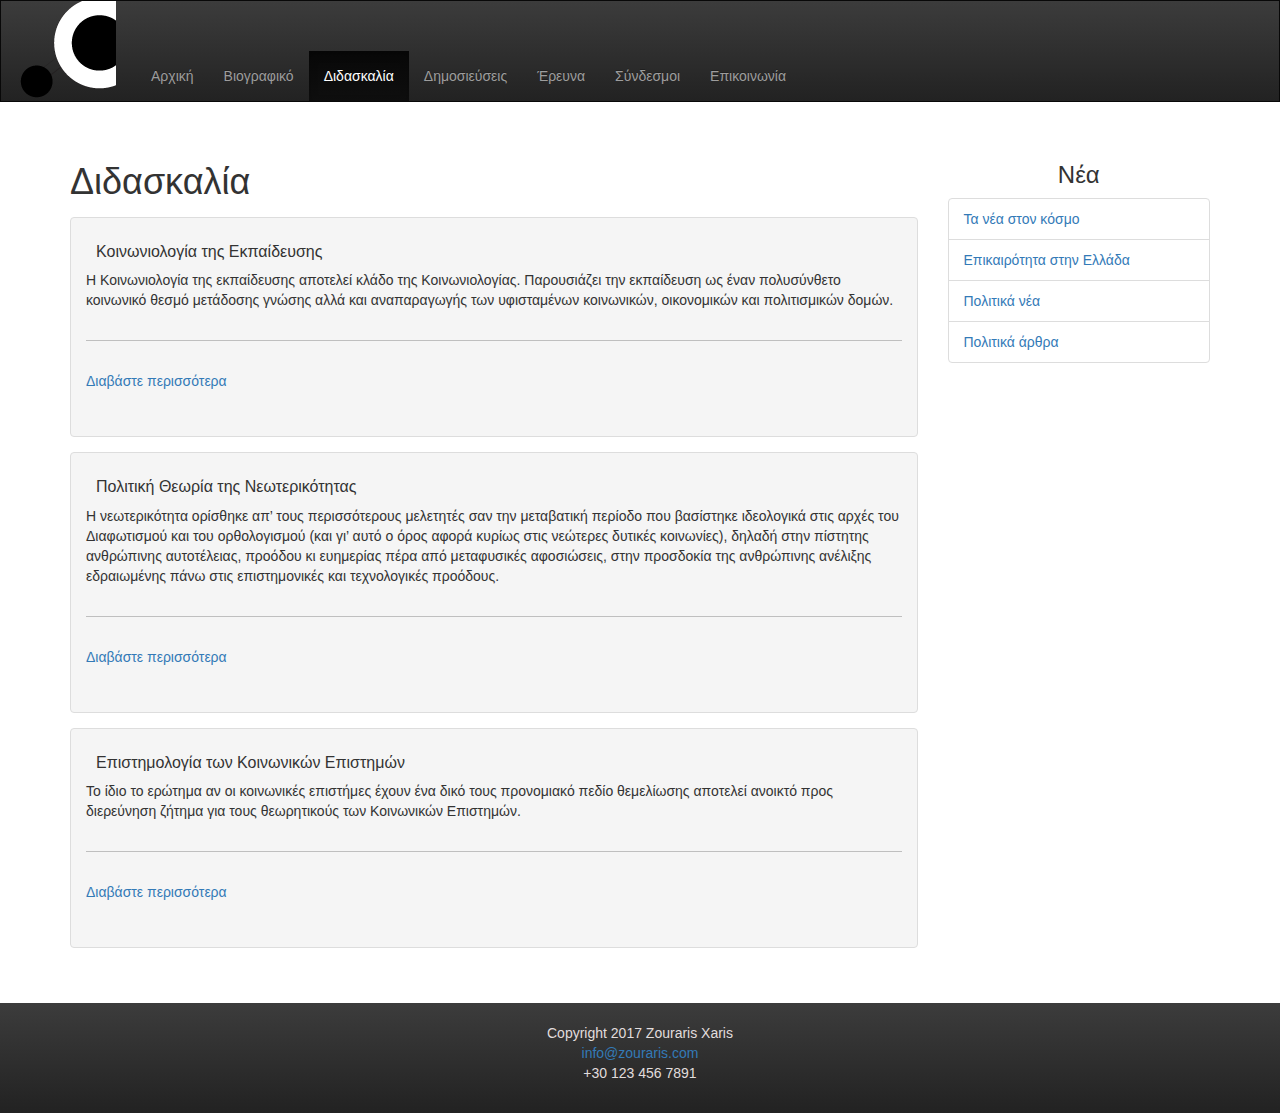
<file: teaching.html>
<!DOCTYPE html>
<html xmlns="http://www.w3.org/1999/xhtml" lang="el"> 
    <head> 
        <meta charset="UTF-8">
        <title>Κώστας Ζουράρις</title> 
        <link rel="icon" href="assets/favicon.png" type="image/x-icon"/>
        <link rel="shortcut icon" href="assets/favicon.png" type="image/x-icon"/>
        <link rel="stylesheet" href= "assets/lib/bootstrap/css/bootstrap-theme.min.css">
        <link rel="stylesheet" href= "assets/lib/bootstrap/css/bootstrap-theme.min.css.map">
        <link rel="stylesheet" href= "assets/lib/bootstrap/css/bootstrap.min.css">
        <script type="text/javascript" src="assets/lib/bootstrap/js/bootstrap.js"></script>
        <script type="text/javascript" src="assets/lib/bootstrap/js/bootstrap.min.js"></script>
        <script type="text/javascript" src="assets/lib/bootstrap/js/npm.js"></script>
        <link rel="stylesheet" href="https://maxcdn.bootstrapcdn.com/bootstrap/3.3.7/css/bootstrap.min.css">
        <script src="https://ajax.googleapis.com/ajax/libs/jquery/3.1.1/jquery.min.js"></script>
        <script src="https://maxcdn.bootstrapcdn.com/bootstrap/3.3.7/js/bootstrap.min.js"></script>
        <script type="text/javascript" src="assets/expandtext.min.js"></script>
        <script type="text/javascript" src="assets/expandstext.min.js"></script>
        <script type="text/javascript" src="assets/expandsstext.min.js"></script>
        <link rel="stylesheet" href="assets/style.min.css">
        <meta name="viewport" content="width=device-width, initial-scale=1">
        
    </head> 
    <body>
        <nav class="navbar navbar-inverse">
          <div class="container-fluid">
            <div class="navbar-header">
              <button type="button" class="navbar-toggle" data-toggle="collapse" data-target="#myNavbar">
                <span class="icon-bar"></span>
                <span class="icon-bar"></span>
                <span class="icon-bar"></span>
              </button>
            <a href="index.html" style=" margin-top:0px"><img src="assets/Zouraris.png" alt="logo"></a>
            </div>
            <div class="collapse navbar-collapse" id="myNavbar">
              <ul class="nav navbar-nav">
                <li ><a href="index.html">Αρχική</a></li>
                <li><a href="bio.html">Βιογραφικό <span class="sr-only">(current)</span></a></li>
                <li class="active"><a href="teaching.html">Διδασκαλία</a></li>
                <li><a href="publications.html">Δημοσιεύσεις</a></li>
                <li><a href="research.html">Έρευνα</a></li>
                <li><a href="links.html">Σύνδεσμοι</a></li>
                <li><a href="contact.html">Επικοινωνία</a></li>
              </ul>
            </div>
          </div>
        </nav>
        <div class="col-md-12 content">
            <div class="container">
                <div class="row">
                    <div class="main-content col-md-9">
                        <h1>Διδασκαλία</h1>
                        
                         <div class="publicationArticle">
                          <h4 class="panel-title">Κοινωνιολογία της Εκπαίδευσης </h4>  
                          <div class="excerpt">
                            <p>Η Κοινωνιολογία της εκπαίδευσης αποτελεί κλάδο της Κοινωνιολογίας. Παρουσιάζει την εκπαίδευση ως έναν 
                                πολυσύνθετο κοινωνικό θεσμό μετάδοσης γνώσης αλλά και αναπαραγωγής των υφισταμένων κοινωνικών, 
                                οικονομικών και πολιτισμικών δομών.</p>
                          </div>  
                          <div class="continueArticle">
                            <p>Εξετάζει τη διαμόρφωση του εκπαιδευτικού θεσμού μέσω των βασικών θεωριών που εξηγούν τη δομή και κυρίως τις λειτουργίες 
                                της εκπαίδευσης, καθώς και τη συσχέτισή της με ευρύτερες αλλαγές των εκπαιδευτικών συστημάτων, κυρίως της Δύσης.Η εκπαίδευση 
                                θεωρείται συχνά ως μια θεμελιωδώς αισιόδοξη ανθρώπινη προσπάθεια που χαρακτηρίζεται από φιλοδοξίες για εξέλιξη και βελτίωση. 
                                Νοείται από πολλούς ως μέσο για να ξεπερνάμε εμπόδια, να επιτυγχάνουμε μεγαλύτερη ισότητα και να αποκτούμε πλούτο και 
                                κοινωνικό στάτους. Η εκπαίδευση γίνεται αντιληπτή ως ένα μέρος όπου τα παιδιά μπορούν να αναπτυχθούν ανάλογα τις ατομικές 
                                τους ανάγκες και δυνατότητες.</p>
                          <div>
                              <p>Δείτε το <a href="https://eclass.uoa.gr/courses/PHED264/" target="_blank">μάθημα</a> στο eclass</p>
                          </div>
                         </div>  
                          <div class="expand">
                              <a href="#" data-description="Διαβάστε λιγότερα">Διαβάστε περισσότερα
                                  <span class="downIcon"></span>
                              </a>
                          </div> 
                     </div>
                     <div class="publicationArticles">
                          <h4 class="panel-title">Πολιτική Θεωρία της Νεωτερικότητας </h4>  
                          <div class="excerpt">
                            <p>Η νεωτερικότητα ορίσθηκε απ’ τους περισσότερους μελετητές σαν την μεταβατική περίοδο που βασίστηκε 
                                ιδεολογικά στις αρχές του Διαφωτισμού και του ορθολογισμού (και γι’ αυτό ο όρος αφορά κυρίως στις 
                                νεώτερες δυτικές κοινωνίες), δηλαδή στην πίστητης ανθρώπινης αυτοτέλειας, προόδου κι ευημερίας πέρα από μεταφυσικές αφοσιώσεις, στην προσδοκία της 
                                ανθρώπινης ανέλιξης εδραιωμένης πάνω στις επιστημονικές και τεχνολογικές προόδους.</p>
                          </div>  
                          <div class="continueArticles">
                            <p>
                                Η νεωτερικότητα εκφράστηκε πολιτικά μέσα από ολιστικές πολιτικές θεωρίες, δηλαδή μέσα από πολιτικές 
                                ιδεολογίες, όπως παραδείγματος χάριν εκείνες του φιλελευθερισμού και του σοσιαλισμού, οι οποίες εξέφρασαν 
                                με την σειρά τους έναν κεντρικό ιδεολογικό πυρήνα «αντικειμενικών αληθειών και κεντρικών αξιών», που 
                                ίσχυαν για όλους τους ανθρώπους, μια κεντρική οικονομική και κοινωνικοπολιτική θεώρηση, δηλαδή, για ένα 
                                καλύτερο, κοινό, ανθρώπινο μέλλον, μέσα σε κοινωνίες εξορθολογισμένες και εκκοσμικευμένες. Ένα ακόμη 
                                χαρακτηριστικό της νεωτερικότητας είναι η γενικότερη αμφισβήτηση κάθε παραδοσιακής αυθεντίας, γενικότερα 
                                μια ρήξη με τον ανορθολογικό προνεωτερικό θεμελιωτισμό.</p>
                          <div>
                                <p>Δείτε το <a href="http://openeclass.panteion.gr/modules/auth/opencourses.php?fc=13" target="_blank">μάθημα</a> στο eclass</p>
                          </div>
                         </div>  
                          <div class="expands">
                              <a href="#" data-description="Διαβάστε λιγότερα">Διαβάστε περισσότερα
                                  <span class="downIcon"></span>
                              </a>
                          </div> 
                     </div>
                     <div class="publicationArticless">
                          <h4 class="panel-title">Επιστημολογία των Κοινωνικών Επιστημών </h4>  
                          <div class="excerpt">
                            <p>Το ίδιο το ερώτημα αν οι κοινωνικές επιστήμες έχουν ένα δικό τους προνομιακό πεδίο θεμελίωσης 
                                αποτελεί ανοικτό προς διερεύνηση ζήτημα για τους θεωρητικούς των Κοινωνικών Επιστημών.</p>
                          </div>  
                          <div class="continueArticless">
                            <p>Πολλοί θεωρητικοί θεώρησαν αυτονόητο ότι οι κοινωνικές επιστήμες θα πρέπει να ακολουθήσουν θεμελιωτικά 
                                υποδείγματα των φυσικών επιστημών και να τα προσαρμόσουν εκ των υστέρων στα ιδιαίτερα προβλήματά τους. 
                                Αυτή η μέθοδος που μπορεί να ονομασθεί φυσικαλιστική φάνηκε να μην ήταν τελείως απαλλαγμένη νοήματος 
                                γιατί προς στιγμήν έμοιαζε να εξασφαλίζει ότι θα απεφεύγετο ο ανορθολογισμός και η πλήρης έλλειψη 
                                δεσμευτικότητας που θεωρήθηκε ότι χαρακτήριζε το εγγενώς «κοινωνικό» με την έννοια του βιώματος, της 
                                ατομικής κατανόησης ή της συναίσθησης, σε αντίθεση με το «φυσικό».</p> 
                                
                                <p>Το πρόβλημα ωστόσο του φυσικαλισμού 
                                ήταν ότι υιοθετούσε άκριτα τους ορισμούς των φιλοσόφων του βίου και των νεο-καντιανών περί «κοινωνίας» 
                                ως χώρου του ανορθολογικού βιώματος και της κατανόησης και περί «φύσης» ως χώρου της ορθολογικής 
                                εξήγησης και έσπευδε να πάρει το μέρος της εξήγησης κατά της κατανόησης χωρίς να θέσει ερωτήματα που 
                                αφορούσαν τον κοινωνικό προσδιορισμό τόσο των κατανοητικών ενεργημάτων των ανθρώπων όσο και των 
                                θεωρητικοποιήσεων και των πειραματικών διευθετήσεων και τεχνολογιών τους που επιτρέπουν την πρόσβασή 
                                τους προς τη φύση.</p>
                          <div>
                                <p>Δείτε το <a href="http://www.scientific-journal-articles.org/greek/free-online-journals/education/education-articles/mouriki-maria/leadership-in-education-maria-mouriki.htm" target="_blank">μάθημα</a> στο eclass</p>
                          </div>
                         </div>  
                          <div class="expandss">
                              <a href="#" data-description="Διαβάστε λιγότερα">Διαβάστε περισσότερα
                                  <span class="downIcon"></span>
                              </a>
                          </div> 
                     </div>
                    </div>
                    <aside class="col-md-3">
                      <header>
                        <h3>Νέα</h3>
                      </header>
                        <ul class="list-group">
                          <li class="list-group-item"><a href="http://www.bbc.com/news" target="_blank">Τα νέα στον κόσμο </a></li>
                          <li class="list-group-item"><a href="http://www.in.gr/" target="_blank">Επικαιρότητα στην Ελλάδα </a></li>
                          <li class="list-group-item"><a href="http://newpost.gr/politiki" target="_blank">Πολιτικά νέα </a></li>
                          <li class="list-group-item"><a href="https://www.eklogika.gr/articles" target="_blank">Πολιτικά άρθρα </a></li>    
                        </ul>
                    </aside>
                </div>
            </div>
        </div>
        <div class="col-md-12">
            <footer class="row navbar-inverse bg-inverse">
                <div class="container">
                    <ul>
                      <li>Copyright 2017 Zouraris Xaris</li>
                      <li><a href="mailto:info@zouraris.com">info@zouraris.com</a></li>
                      <li>+30 123 456 7891</li>
                    </ul> 
                </div>
            </footer>
        </div>
    </body> 
</html>
</file>
<file: assets/style.min.css>
.social,aside header h3,footer ul{text-align:center}body{background-image:linear-gradient(to top,#3c3c3c 0,#222 100%)}.content{background-color:#fff;padding:40px 0}.panel-title{margin:10px}.list-group{border-radius:0;-webkit-box-shadow:none;box-shadow:none}header.row{height:100px}header .navbar-brand{background-image:url(Zouraris.png);height:100px;width:100px}.navbar{border-radius:0;margin-bottom:0}#profil,.main-content p,.social>h4{margin-bottom:20px}.nav.navbar-nav{margin-left:20px;margin-top:50px}.nav.navbar-nav.navbar-right{margin-left:0;margin-top:0}.main-content h2{font-size:20px}.main-content h3{font-size:18px}aside header h3{font-size:24px}footer.row.navbar-inverse.bg-inverse{color:#E1DDDD;background-color:#2B2929;border-radius:0;padding:20px 0}footer ul{padding:0}footer ul li{list-style:none}#profil{width:100%}.social{padding-top:20px}.social>h4{border-bottom:1px solid gray;padding-bottom:10px}.social a img,.tab-pane li{margin-bottom:15px}.expand,.expands,.expandss{margin:30px 0;padding:30px 0 0;border-top:1px solid #BFBFBF}.continueArticle,.continueArticles,.continueArticless{display:none}.continueArticles p img{margin:auto}.publicationArticle,.publicationArticles,.publicationArticless{background-color:#f5f5f5;padding:15px;margin-top:15px;margin-bottom:15px;border-radius:4px;border:1px solid #ddd}@media (max-width:768px){.social.row .col-md-4{margin-bottom:15px}.content{margin-bottom:50px}aside{margin-top:50px}.contact-info{margin-top:30px}}
</file>
